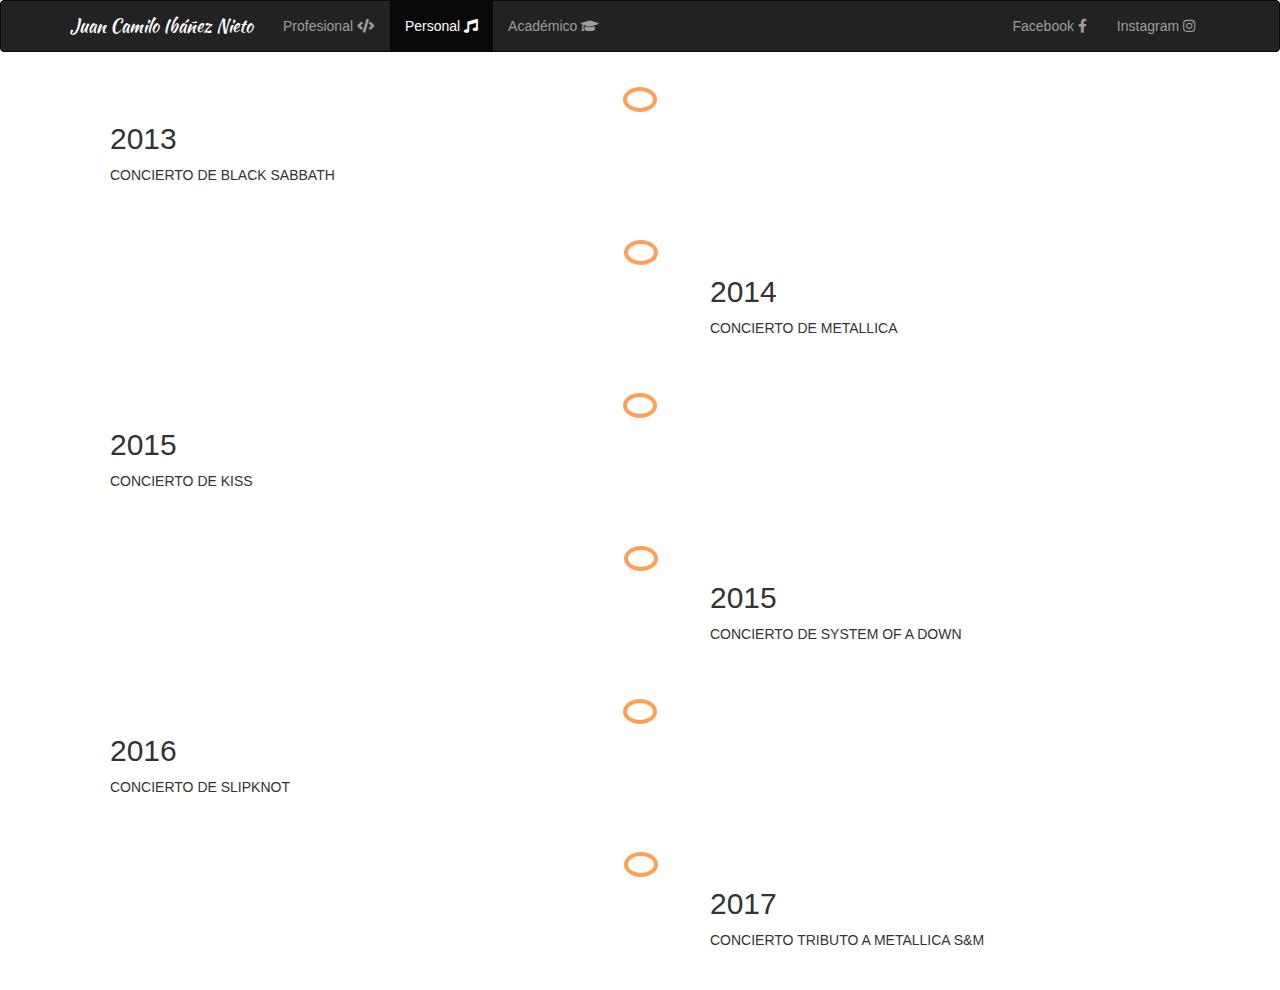
<file: webpages/personal.html>
<!DOCTYPE html>
<html>
<head>
	<title>Personal</title>
	<link rel="stylesheet" type="text/css" href="personalstyle.css">
	<link rel="stylesheet" type="text/css" href="https://maxcdn.bootstrapcdn.com/bootstrap/3.3.7/css/bootstrap.min.css">
	<link href='https://fonts.googleapis.com/css?family=Kaushan+Script' rel='stylesheet' type='text/css'>
  	<link href="https://use.fontawesome.com/releases/v5.0.6/css/all.css" rel="stylesheet">
</head>
<body class="parallax">
	<nav class="navbar navbar-inverse fixed-top">
    	<div class="container">
     <!-- Brand and toggle get grouped for better mobile display -->
     		<div class="navbar-header">
      			<button type="button" class="navbar-toggle collapsed" data-toggle="collapse" data-target="#bs-example-navbar-collapse-1" aria-expanded="false">
        			<span class="sr-only">Toggle navigation</span>
        			<span class="icon-bar"></span>
        			<span class="icon-bar"></span>
        			<span class="icon-bar"></span>
      			</button>

    	  		<a class="navbar-brand" href="webPageOne.html">Juan Camilo Ibáñez Nieto</a>
	    	</div>
    	<!-- Collect the nav links, forms, and other content for toggling -->
    		<div class="collapse navbar-collapse" id="bs-example-navbar-collapse-1">
      				<ul class="nav navbar-nav">
       					<li><a href="profesional.html">Profesional <i class="fas fa-code"></i></a></li>
       					<li class="active"><a href="#personal.html">Personal <i class="fas fa-music"></i></a></li>
       					<li><a href="#">Académico <i class="fas fa-graduation-cap"></i></a></li>
     				</ul>
     				<ul class="nav navbar-nav navbar-right">
       					<li><a href="https://www.facebook.com/juan.ibanez.169">Facebook <i class="fab fa-facebook-f"></i></a></li>
       					<li><a href="https://www.instagram.com/juancamilo0414/">Instagram <i class="fab fa-instagram"></i></a></li>
     				</ul>
   			</div><!-- /.navbar-collapse -->
 		</div><!-- /.container-fluid -->
	</nav>

	<div class="timeline">
  <div class="container left">
    <div class="content">
      <h2>2013</h2>
      <p>CONCIERTO DE BLACK SABBATH</p>
    </div>
  </div>
  <div class="container right">
    <div class="content">
      <h2>2014</h2>
      <p>CONCIERTO DE METALLICA</p>
    </div>
  </div>
  <div class="container left">
    <div class="content">
      <h2>2015</h2>
      <p>CONCIERTO DE KISS</p>
    </div>
  </div>
  <div class="container right">
    <div class="content">
      <h2>2015</h2>
      <p>CONCIERTO DE SYSTEM OF A DOWN</p>
    </div>
  </div>
  <div class="container left">
    <div class="content">
      <h2>2016</h2>
      <p>CONCIERTO DE SLIPKNOT</p>
    </div>
  </div>
  <div class="container right">
    <div class="content">
      <h2>2017</h2>
      <p>CONCIERTO TRIBUTO A METALLICA S&M</p>
    </div>
  </div>
</div>
	<script src="https://code.jquery.com/jquery-3.2.1.slim.min.js" integrity="sha384-KJ3o2DKtIkvYIK3UENzmM7KCkRr/rE9/Qpg6aAZGJwFDMVNA/GpGFF93hXpG5KkN" crossorigin="anonymous"></script>
	<script src="https://cdnjs.cloudflare.com/ajax/libs/popper.js/1.12.9/umd/popper.min.js" integrity="sha384-ApNbgh9B+Y1QKtv3Rn7W3mgPxhU9K/ScQsAP7hUibX39j7fakFPskvXusvfa0b4Q" crossorigin="anonymous"></script>
	<script src="https://maxcdn.bootstrapcdn.com/bootstrap/4.0.0/js/bootstrap.min.js" integrity="sha384-JZR6Spejh4U02d8jOt6vLEHfe/JQGiRRSQQxSfFWpi1MquVdAyjUar5+76PVCmYl" crossorigin="anonymous"></script>
	<script src="https://ajax.googleapis.com/ajax/libs/jquery/3.3.1/jquery.min.js"></script>
	<script src="https://maxcdn.bootstrapcdn.com/bootstrap/3.3.7/js/bootstrap.min.js"></script>
</body>
</html>
</file>
<file: webpages/personalstyle.css>
.parallax{
  background-image: url(https://images.unsplash.com/photo-1507638136177-1e4d9d20bd31?ixlib=rb-0.3.5&ixid=eyJhcHBfaWQiOjEyMDd9&s=93395f068ac8099c67e8a1fc7c9c6b21&auto=format&fit=crop&w=762&q=80);
  min-height: 500px;
  background-attachment: fixed;
  background-position: bottom; 
  background-size: cover;
  background-repeat: no-repeat;
  position: relative;
}

.navbar-inverse .navbar-brand {
	color: #fff !important;
 	font-family: 'Kaushan Script', 'Helvetica Neue', Helvetica, Arial, cursive;
}

.container .left{

}




* {
    box-sizing: border-box;
}

/* The actual timeline (the vertical ruler) */
.timeline {
    position: relative;
    max-width: 1200px;
    margin: 0 auto;
}

/* The actual timeline (the vertical ruler) */
.timeline::after {
    content: '';
    position: absolute;
    width: 6px;
    background-color: white;
    top: 0;
    bottom: 0;
    left: 50%;
    margin-left: -3px;
}

/* Container around content */
.timeline .container {
    padding: 10px 40px;
    position: relative;
    background-color: inherit;
    width: 50%;
    margin-left: 0;
    margin-right: 0;
}

/* The circles on the timeline */
.timeline .container::after {
    content: '';
    position: absolute;
    width: 25px;
    height: 25px;
    right: -17px;
    background-color: white;
    padding-left: 26px;
    border: 4px solid #FF9F55;
    top: 15px;
    border-radius: 50%;
    z-index: 1;
}

/* Place the container to the left */
.left {
    left: 0;
}

/* Place the container to the right */
.right {
    left: 50%;
}

/* Add arrows to the left container (pointing right) */
.left::before {
    content: " ";
    height: 0;
    position: absolute;
    top: 22px;
    width: 0;
    z-index: 1;
    right: 30px;
    border: medium solid white;
    border-width: 10px 0 10px 10px;
    border-color: transparent transparent transparent white;
}

/* Add arrows to the right container (pointing left) */
.right::before {
    content: " ";
    height: 0;
    position: absolute;
    top: 22px;
    width: 0;
    z-index: 1;
    left: 30px;
    border: medium solid white;
    border-width: 10px 10px 10px 0;
    border-color: transparent white transparent transparent;
}

/* Fix the circle for containers on the right side */
.right::after {
    left: -16px;
}

/* The actual content */
.content {
    padding: 20px 30px;
    background-color: white;
    position: relative;
    border-radius: 6px;
}

/* Media queries - Responsive timeline on screens less than 600px wide */
@media all and (max-width: 600px) {
  /* Place the timelime to the left */
  .timeline::after {
    left: 31px;
  }
  
  /* Full-width containers */
  .timeline .container {
    width: 100%;
    padding-left: 70px;
    padding-right: 25px;
  }
  
  /* Make sure that all arrows are pointing leftwards */
  .timeline .container::before {
    left: 60px;
    border: medium solid white;
    border-width: 10px 10px 10px 0;
    border-color: transparent white transparent transparent;
  }

  /* Make sure all circles are at the same spot */
  .left::after, .right::after {
    left: 15px;
  }
  
  /* Make all right containers behave like the left ones */
  .right {
    left: 0%;
  }
}
</file>
